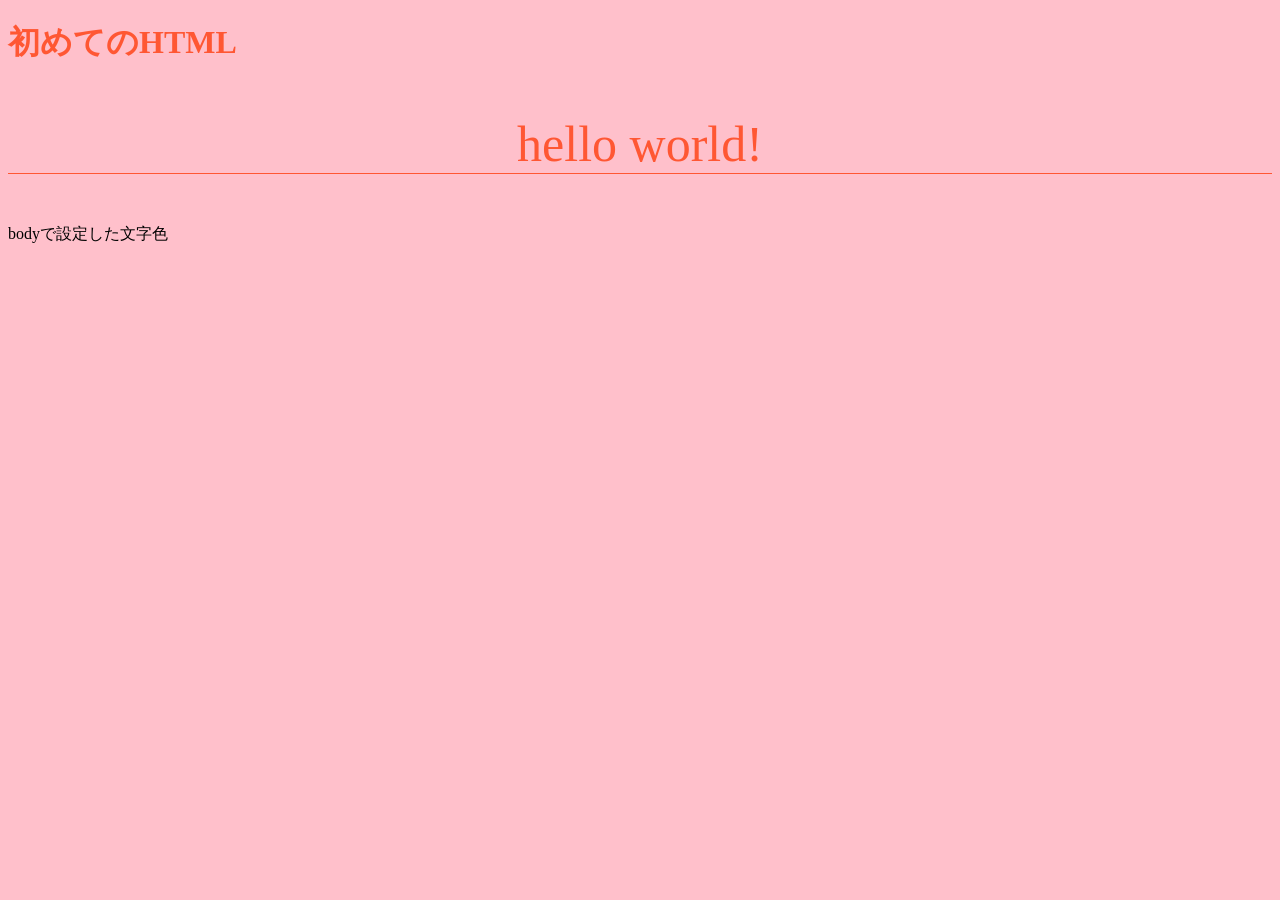
<file: 20260423-hc/index.html>
<!DOCTYPE html>
<html lang="ja">
<link rel="stylesheet" href="style.css">

<head>
    <meta charset="utf-8">
    <title>初めてのHTML</title>
</head>

<body>
    <h1>初めてのHTML</h1>
    <p>hello world!</p>
    <div>  bodyで設定した文字色</div>
</body>

</html>
</file>
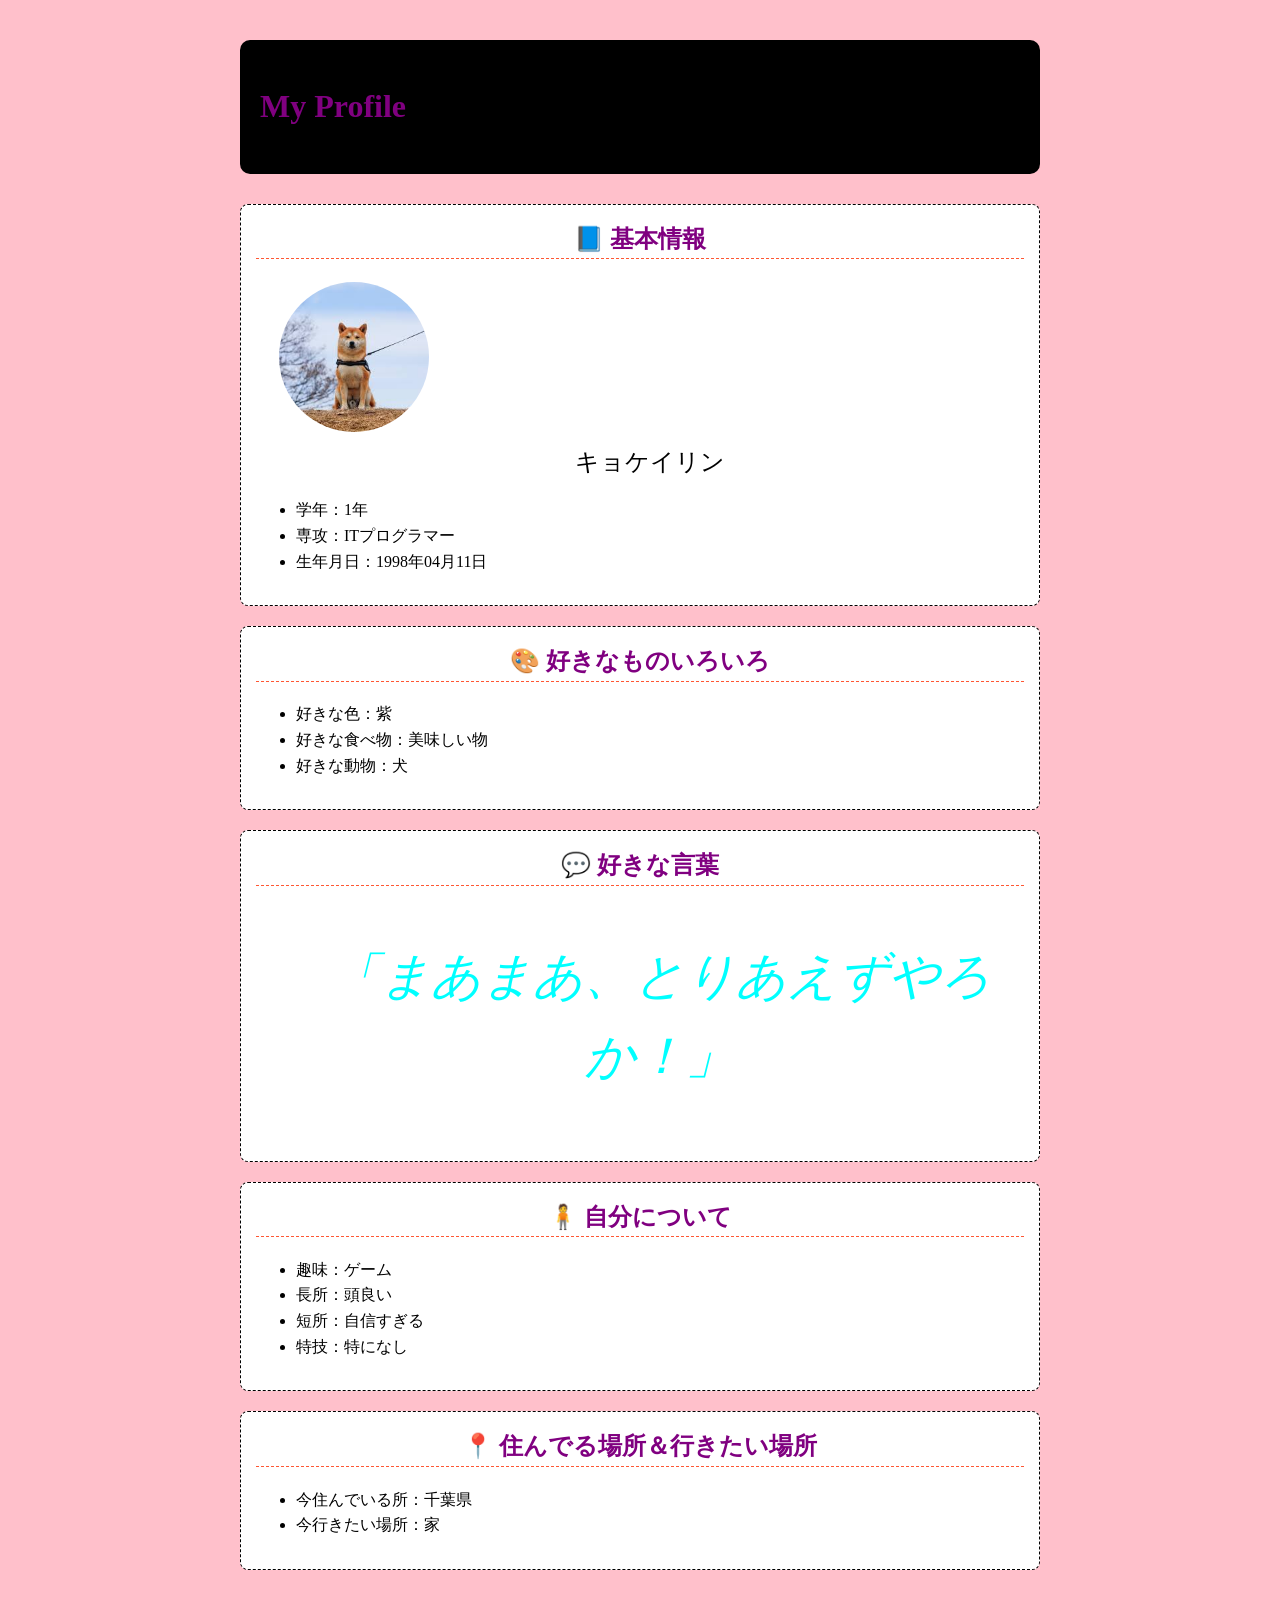
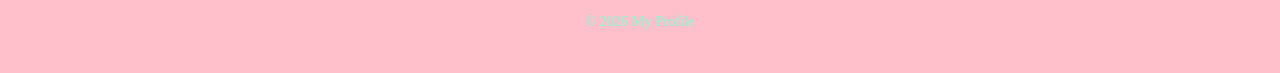
<file: 20260423-hc/profile.html>
<!DOCTYPE html>
<head>
  <meta charset="UTF-8">
  <title>My Profile</title>
  <link rel="stylesheet" href="profile.css">
</head>
<body>
  <div class="container">
    <header>
      <h1>My Profile</h1>
    </header>

    <section id="profile">
      <h2>📘 基本情報</h2>
      <img src="chibainu.jpeg" alt="プロフィール画像" class="profile-img">
      <p class="profile-name">キョケイリン  </p>
      <ul>
        <li>学年：1年</li>
        <li>専攻：ITプログラマー</li>
        <li>生年月日：1998年04月11日</li>
      </ul>
    </section>

    <section id="fav-things">
      <h2>🎨 好きなものいろいろ</h2>
      <ul>
        <li>好きな色：紫</li>
        <li>好きな食べ物：美味しい物</li>
        <li>好きな動物：犬</li>
      </ul>
    </section>

    <section id="fav-words">
      <h2>💬 好きな言葉</h2>
      <p>「まあまあ、とりあえずやろか！」</p>
    </section>

    <section id="about-me">
      <h2>🧍 自分について</h2>
      <ul>
        <li>趣味：ゲーム</li>
        <li>長所：頭良い</li>
        <li>短所：自信すぎる</li>
        <li>特技：特になし</li>
      </ul>
    </section>

    <section id="place">
      <h2>📍 住んでる場所＆行きたい場所</h2>
      <ul>
        <li>今住んでいる所：千葉県</li>
        <li>今行きたい場所：家</li>
      </ul>
    </section>

    <footer>
      <p>&copy; 2026 My Profile</p>
    </footer>
  </div>
</body>
</html>
</file>
<file: 20260423-hc/style.css>
@charset "UTF-8";
body {
    background: pink;
    color: black;
}

h1,p {
    color: #ff5733;
}

p{
    font-size: 50px;
    text-align: center;
    border-bottom: 1px solid #ff5733;
}
</file>
<file: 20260423-hc/profile.css>
@charset "UTF-8";
body {
    background: pink;
    color: black;
}

h2 {
    color: #ff5733;
      text-align: center;
    border-bottom: 1px dashed #ff5733;
}
p {
    text-align: center;
}
body {
    line-height: 1.6;
    margin: 1;
    padding: 0;
}
.container {
    max-width: 800px;
    margin: 40px auto;
    padding:0 20px;
}

header{
    background-color: black;
    color: purple;
    display: flex;
    align-items: center;
    padding: 20px;
    border-radius: 10px;
    margin-bottom: 30px;
}
.profile-img {
    width: 150px;
    height: 150px;
    border-radius: 50%;
    object-fit: cover;
    margin-left: 20px;
    border: 3px dashed white;
}

.profile-name {
    font-size:1.5em;
    margin: 0 0 0 20px;
}

section {
    background: white;
    border: 1px dashed black;
    border-radius: 8px;
    padding: 15px;
    margin-top: 20px;
}

h2 {
 color: purple;
 margin-top: 0;
}
#fav-words p{
    font-style: italic;
    font-size: 50px;
    margin-left: 40px;
    color: aqua;
}

footer {
    text-align: center;
    margin-top: 40px;
    font-size: 0.9em;
    color: aquamarine;
}
</file>
